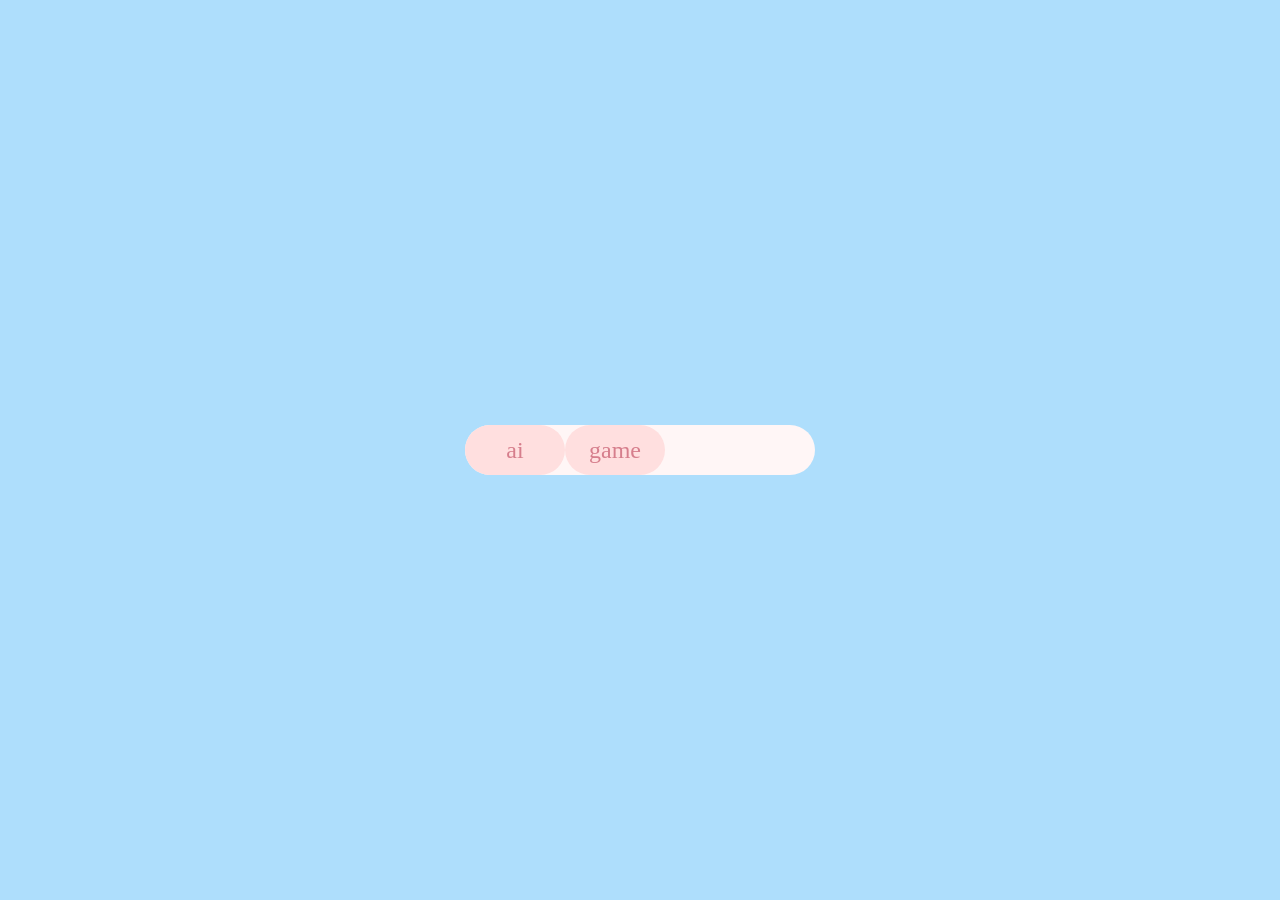
<file: templates/index.html>
<!DOCTYPE html>
<html lang="en">
<head>
    <meta charset="UTF-8">
    <meta name="viewport" content="width=device-width, initial-scale=1.0">
    <title>home</title>
    <style>
        * {
            margin: 0;
            padding: 0;
        }

        body {
            height: 100vh;
            display: flex;
            justify-content: center;
            align-items: center;
            background-color: #aedefc;
        }

        .index {
            width: 350px;
            height: 50px;
            display: flex;
            justify-content: flex-start;
            font-size: 24px;
            background-color: #fff6f6;
            border-radius: 25px;
        }

        a {
            text-decoration: none;
            color: rgb(214, 126, 140);
            width: 100px;
            height: 50px;
            line-height: 50px;
            text-align: center;
            background-color: #ffdfdf;
            border-radius: 25px;
        }

        a:hover {
            color: pink;
        }

    </style>
</head>
<body>
    <div class="index">
        <a href="/ai" id="ai">ai</a>
        <a href="/game" id="game">game</a>
    </div>
</body>
</html>
</file>
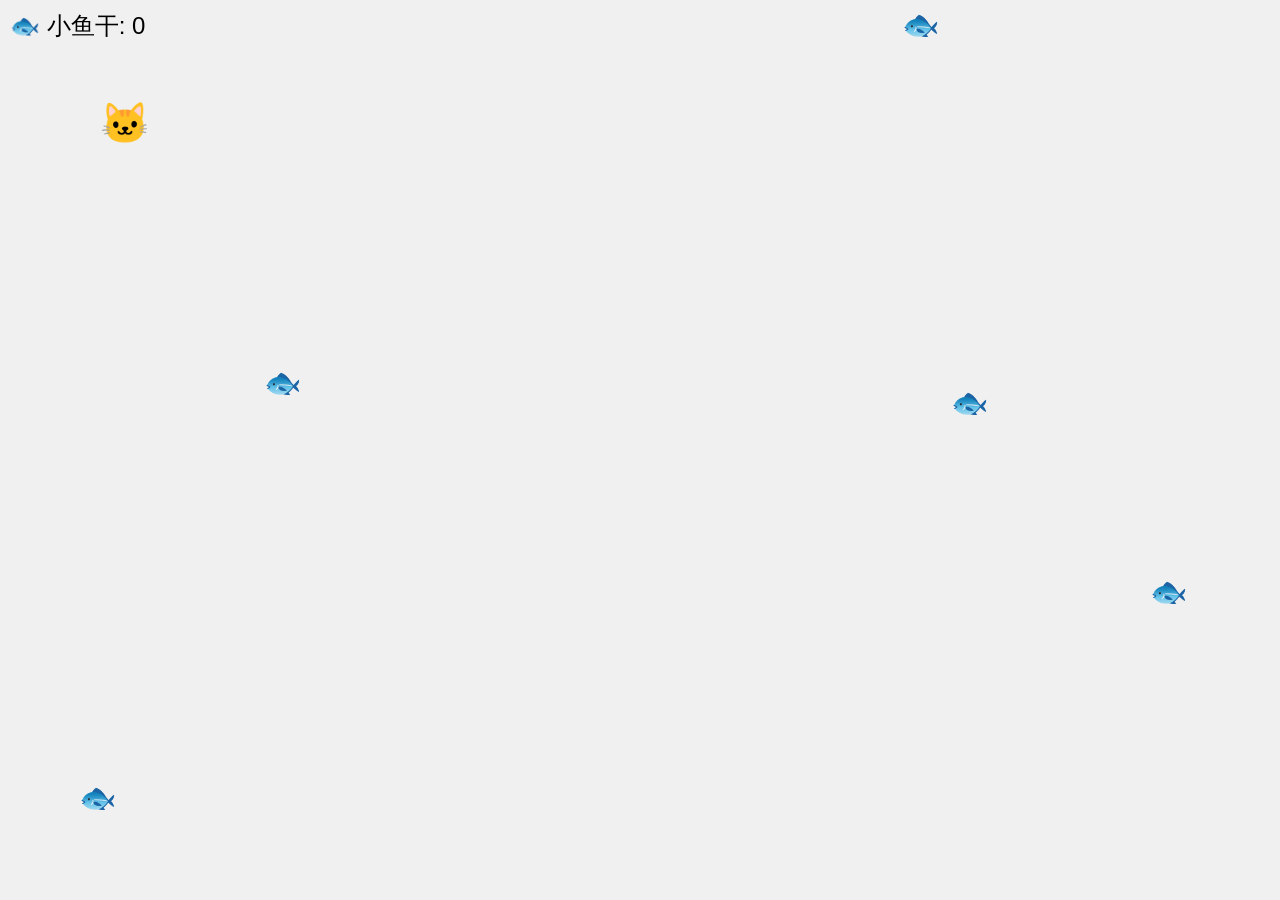
<file: templates/cat_eat.html>
<!DOCTYPE html>
<html lang="zh">
<head>
    <meta charset="UTF-8">
    <title>小猫收集小鱼干</title>
    <style>
        body {
            margin: 0;
            overflow: hidden;   /* 去掉滚动条，让游戏区域全屏 */
            height: 100vh;       /* 占满整个窗口高度 */
            background: #f0f0f0;
        }
        #小猫 {
            position: absolute;
            left: 100px;
            top: 100px;
            font-size: 40px;
            transition: left 0.05s, top 0.05s, transform 0.2s;  
        }

        #小猫.跳跃中 {
            transform: scale(1.4);
        }

        .小鱼干 {
            position: absolute;
            font-size: 30px;
            transition: opacity 0.3s;
        }

        .小鱼干.消失中 {
            opacity: 0;
        }

        #分数面板 {
            position: fixed;
            top: 10px;
            left: 10px;
            font-size: 24px;
            font-family: sans-serif;
        }
    </style>
</head>
<body>
    <div id="分数面板">🐟 小鱼干: 0</div>
    <div id="小猫">🐱</div>

    <script>
        /* --- 游戏配置 --- */
        const CAT_SIZE = 40;          // 小猫大致宽高（px）
        const FISH_SIZE = 30;         // 小鱼干尺寸
        const STEP = 3;              // 每次移动像素
        const COLLISION_DIST = 40;    // 碰撞距离阈值

        /* --- DOM 元素 --- */
        const cat = document.getElementById('小猫');
        const panel = document.getElementById('分数面板');

        /* --- 游戏状态 --- */
        let score = 0;
        let catLeft = 100;
        let catTop = 100;

        // 所有鱼干的数据：{ el, x, y }
        let fishes = [];

        // 生成随机位置，确保完全在可视区域内
        function randomPosition() {
            const maxX = window.innerWidth - FISH_SIZE;
            const maxY = window.innerHeight - FISH_SIZE;
            return {
                x: Math.floor(Math.random() * maxX),
                y: Math.floor(Math.random() * maxY)
            };
        }

        // 创建一条鱼干 DOM 并返回
        function createFishElement(x, y) {
            const el = document.createElement('div');
            el.className = '小鱼干';
            el.textContent = '🐟';
            el.style.left = x + 'px';
            el.style.top = y + 'px';
            return el;
        }

        // 初始化或重新填充鱼干
        function spawnFishes(count = 5) {
            // 清除所有现有鱼干（DOM 和数据）
            fishes.forEach(f => f.el.remove());
            fishes = [];

            for (let i = 0; i < count; i++) {
                const pos = randomPosition();
                const el = createFishElement(pos.x, pos.y);
                document.body.appendChild(el);
                fishes.push({ el, x: pos.x, y: pos.y });
            }
        }

        // 更新分数显示
        function updateScore(newScore) {
            score = newScore;
            panel.textContent = `🐟 小鱼干: ${score}`;
        }

        // 碰撞检测（倒序遍历）
        function checkCollision() {
            const catCenterX = catLeft + CAT_SIZE / 2;
            const catCenterY = catTop + CAT_SIZE / 2;

            for (let i = fishes.length - 1; i >= 0; i--) {
                const fish = fishes[i];
                const fishCenterX = fish.x + FISH_SIZE / 2;
                const fishCenterY = fish.y + FISH_SIZE / 2;
                const dx = catCenterX - fishCenterX;
                const dy = catCenterY - fishCenterY;
                const dist = Math.sqrt(dx * dx + dy * dy);

                if (dist < COLLISION_DIST) {
                    fish.el.classList.add('消失中');
                    fish.el.addEventListener('transitionend', ()=>{
                        fish.el.remove();
                    })

                    // 从数组中删除
                    fishes.splice(i, 1);
                    // 增加分数
                    updateScore(score + 1);

                    cat.classList.add('跳跃中');
                    setTimeout(() => {
                        cat.classList.remove('跳跃中');
                    }, 200);
                }
            }

            // 全部吃完再生成一批
            if (fishes.length === 0) {
                spawnFishes(5);
            }
        }

        // 游戏状态：记录哪些方向键正被按住
        const 按键状态 = {
            ArrowRight: false,
            ArrowLeft: false,
            ArrowDown: false,
            ArrowUp: false,
        };

        // 按下去时设置状态为 true
        document.addEventListener('keydown', (e) => {
            if (e.key in 按键状态) {
                e.preventDefault();   // 阻止方向键滚动页面的默认行为喵
                按键状态[e.key] = true;
            }
        });

        // 松开时取消状态
        document.addEventListener('keyup', (e) => {
            if (e.key in 按键状态) {
                按键状态[e.key] = false;
            }
        });

        // 游戏主循环：每一帧根据按键状态移动小猫
        function 游戏循环() {
            // 根据状态移动
            if (按键状态.ArrowRight) catLeft += STEP;
            if (按键状态.ArrowLeft)  catLeft -= STEP;
            if (按键状态.ArrowDown)  catTop += STEP;
            if (按键状态.ArrowUp)    catTop -= STEP;

            const maxX = window.innerWidth - CAT_SIZE;
            const maxY = window.innerHeight - CAT_SIZE;
            catLeft = Math.max(0, Math.min(catLeft, maxX));
            catTop  = Math.max(0, Math.min(catTop, maxY));

            cat.style.left = catLeft + 'px';
            cat.style.top = catTop + 'px';

            checkCollision();

            // 下一帧继续
            requestAnimationFrame(游戏循环);
        }

        // 启动游戏
        spawnFishes(5);
        updateScore(0);

        // 启动游戏循环
        requestAnimationFrame(游戏循环);
    </script>
</body>
</html>
</file>
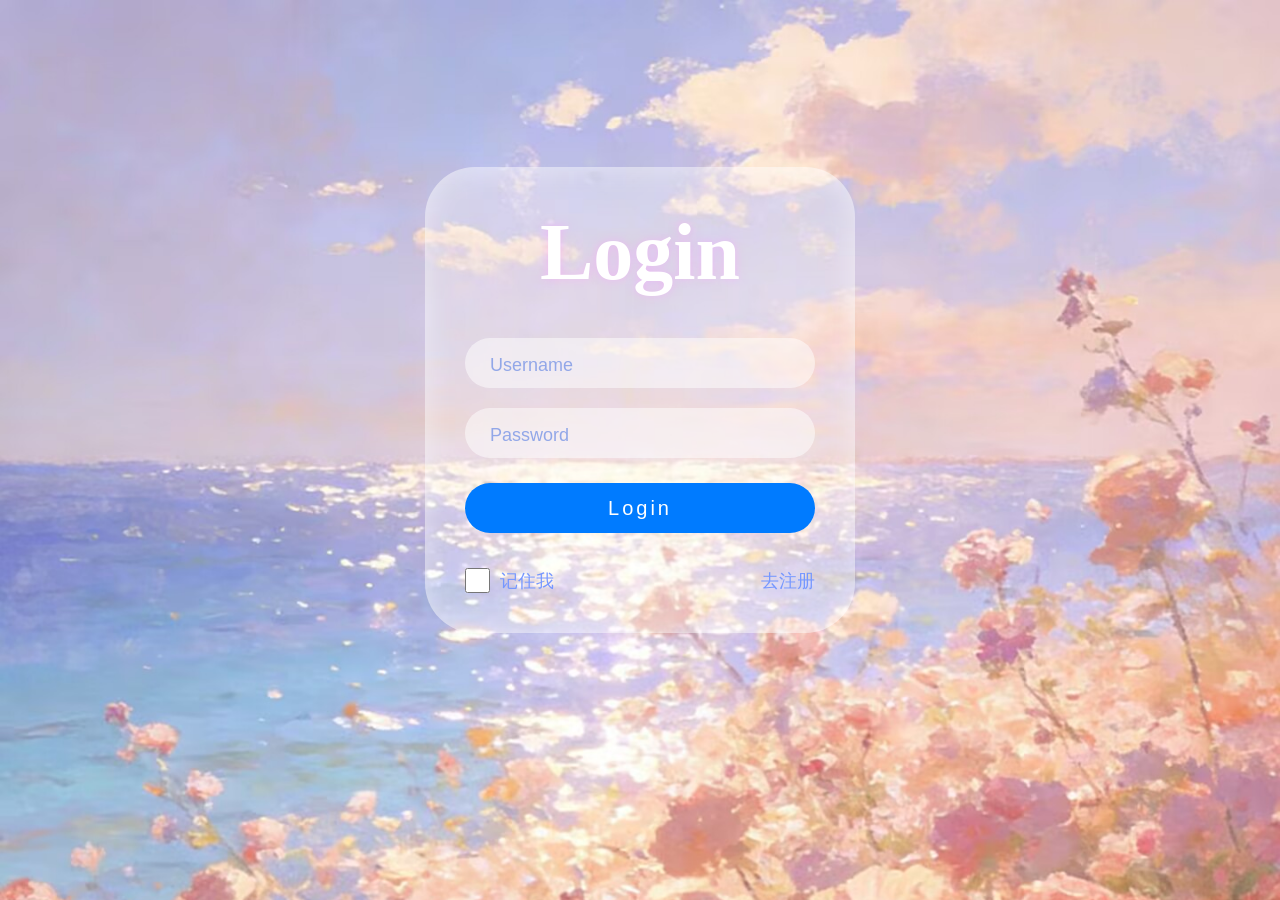
<file: templates/login.html>
<!DOCTYPE html>
<html lang="en">
<head>
    <meta charset="UTF-8">
    <meta name="viewport" content="width=device-width, initial-scale=1.0">
    <title>Document</title>
    <link rel="stylesheet" href="../static/css/login.css">
</head>
<body>
    <div class="shell">
        <h2 class="title">Login</h2>
        <input type="text" id="username" placeholder="Username">
        <input type="password" id="password" placeholder="Password">
        <input type="submit" value=Login id="loginBtn">
        <div class="footer">
            <div class="Remember">
                <input type="checkbox" id="rememberMe">
                <label for="rememberMe">记住我</label>
            </div>
            <button id="Password">去注册</button>
        </div>
    </div>
</body>
</html>
</file>
<file: static/css/login.css>
* {
    margin: 0;
    padding: 0;
    transition: .3s;
}

body {
    display: flex;
    justify-content: center;
    align-items: center;
    height: 100vh;
    background-image: url(../images/3.jpg);
    background-size: cover;
}

.shell {
    width: 350px;
    padding: 40px;
    display: flex;
    flex-direction: column;
    align-items: center;
    background-color: #ffffff49;
    border-radius: 50px;
    box-shadow: 0 0 30px rgba(255, 255, 255, 0.5) inset;
    transform: translateY(-50px);
}

.title {
    font-size: 80px;
    margin-bottom: 30px;
    color: #fff;
    text-shadow: 0 0 10px #ff9dff80;
}

input[type="text"],
input[type="password"] {
    width: 100%;
    height: 50px;
    margin: 10px 0;
    box-sizing: border-box;
    color: rgb(0, 0, 0);
    border: 5px solid transparent;
    background: rgba(255, 255, 255, .5);
    border-radius: 100px;
    padding: 5px 20px 0 20px;
    transition: 0.3s;
    font-size: 18px;
    outline: none;
}

input[type="text"]:hover,
input[type="password"]:hover {
    background-color: rgba(255, 255, 255, 0);
    border: 5px solid #ffffff;
}

input[type="submit"] {
    width: 100%;
    height: 50px;
    padding: 10px;
    margin: 15px 0;
    border-radius: 100px;
    border: none;
    background-color: #007bff;
    color: #fff;
    cursor: pointer;
    font-size: 20px;
    letter-spacing: 3px;
}

input::placeholder {
    color: #92A7E8;
}

.footer {
    display: flex;
    justify-content: space-between;
    align-items: center;
    width: 100%;
    margin-top: 20px;
}

.Remember {
    opacity: 1;
    display: flex;
    justify-content: center;
    align-items: center;
    font-size: 18px;
    color: #7597ff;
}

input[type="checkbox"] {
    display: block;
    width: 25px;
    height: 25px;
    margin-right: 10px;
    background-color: #007bff;
}

#Password {
    border: none;
    background-color: #ffffff00;
    color: #7597ff;
    font-size: 18px;
}
</file>
